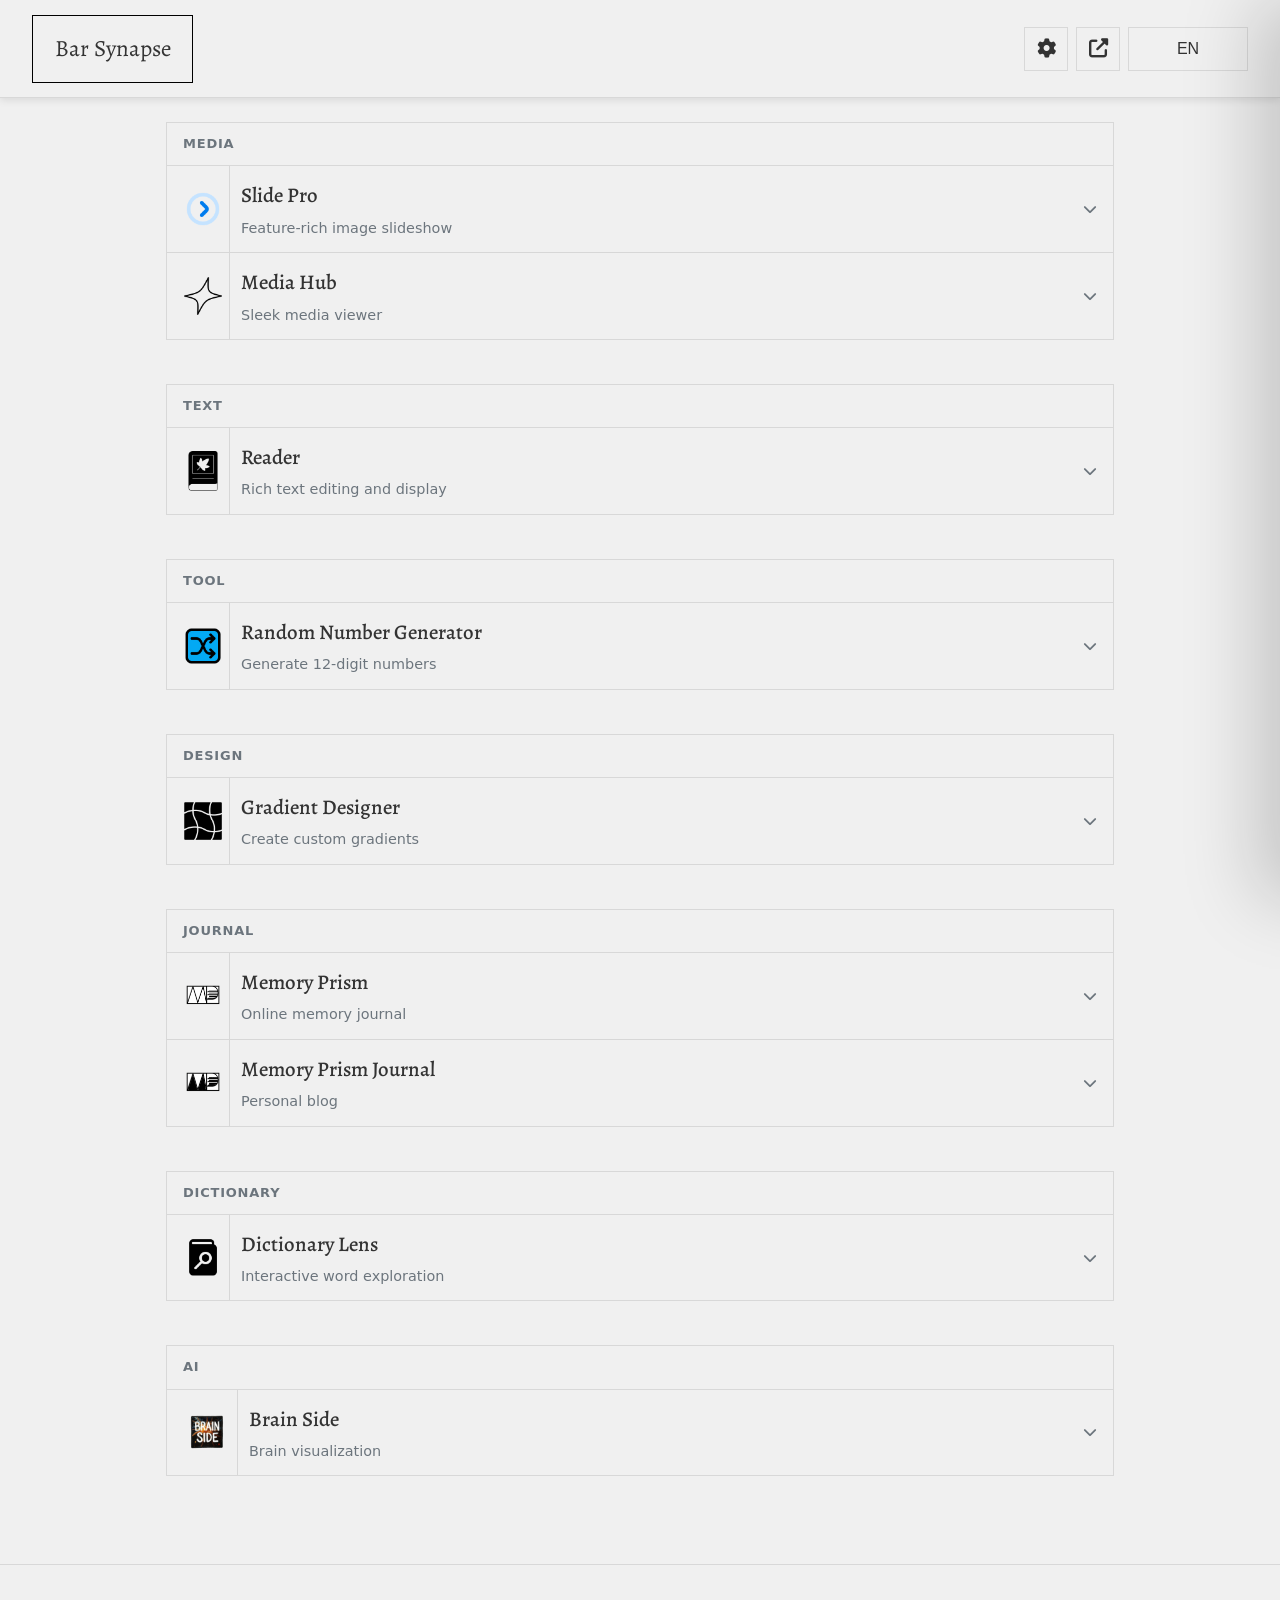
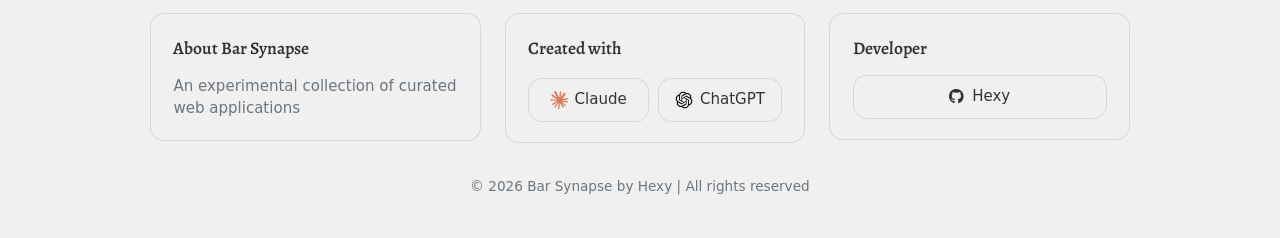
<file: index.html>
<!DOCTYPE html>
<html lang="en">

<head>
    <meta charset="UTF-8">
    <meta name="viewport" content="width=device-width, initial-scale=1.0, viewport-fit=cover">
    <meta name="apple-mobile-web-app-capable" content="yes">
    <meta name="apple-mobile-web-app-status-bar-style" content="default">
    <meta name="apple-mobile-web-app-title" content="Bar Synapse">
    <meta name="description" content="Bar Synapse - An experimental collection of curated web applications by Hexy.">
    <title>Bar Synapse</title>
    <link rel="icon" href="favicon.ico" type="image/x-icon">
    <link rel="stylesheet" href="https://cdnjs.cloudflare.com/ajax/libs/font-awesome/6.4.0/css/all.min.css">
    <link rel="preconnect" href="https://fonts.googleapis.com">
    <link rel="preconnect" href="https://fonts.gstatic.com" crossorigin>
    <link rel="stylesheet" href="styles.css">
    <link rel="stylesheet" href="mobile.css">
</head>

<body>
    <div id="toast" class="toast" role="status" aria-live="polite"></div>

    <header role="banner">
        <div class="logo">
            <h1>Bar Synapse</h1>
        </div>
        <nav class="language-selector" aria-label="Language selection">
            <button class="settings-button" onclick="toggleSettingsPanel()" aria-label="Open settings"
                aria-expanded="false">
                <i class="fas fa-cog" aria-hidden="true"></i>
            </button>
            <button class="header-icon-button visit-all-icon-button" onclick="openAllWebsites()"
                aria-label="Visit all applications in new tabs" title="Visit All">
                <i class="fas fa-external-link-alt" aria-hidden="true"></i>
            </button>
            <button class="default-language-button" id="language-toggle-btn"
                onclick="toggleLanguage()" aria-label="Switch to Turkish">EN</button>
        </nav>
    </header>

    <!-- Settings Panel -->
    <div class="settings-overlay" id="settings-overlay" onclick="closeSettingsPanel()"></div>
    <div class="settings-panel" id="settings-panel" role="dialog" aria-label="Settings">
        <div class="settings-header">
            <h2>Settings</h2>
            <button class="close-settings" onclick="closeSettingsPanel()" aria-label="Close settings">
                <i class="fas fa-times"></i>
            </button>
        </div>
        <div class="settings-content">
            <div class="setting-item">
                <div class="setting-label">
                    <span>Appearance</span>
                </div>
                <button class="toggle-switch" onclick="toggleTheme(event)" aria-label="Toggle appearance"
                    aria-pressed="false">
                    <div class="switch-track">
                        <div class="switch-thumb" id="switch-thumb-label">W</div>
                    </div>
                </button>
            </div>
        </div>
    </div>

    <main role="main" aria-label="Application gallery">
        <!-- Apps List -->
        <div class="apps-list" role="list">
            <!-- Media Category -->
            <div class="list-section">
                <h3 class="list-section-header">Media</h3>
                <div class="list-group">
                    <div class="list-item" data-index="0" data-category="media" role="listitem" tabindex="0"
                        aria-expanded="false" aria-controls="detail-0">
                        <div class="list-item-content">
                            <img src="icons/SlidePro/favicon.ico" alt="Slide Pro Icon"
                                class="list-icon">
                            <div class="list-text">
                                <div class="list-title">Slide Pro</div>
                                <div class="list-subtitle">Feature-rich image slideshow</div>
                            </div>
                            <i class="fas fa-chevron-down list-chevron" aria-hidden="true"></i>
                        </div>
                        <div class="list-item-detail" id="detail-0">
                            <p class="detail-description">A sleek, feature-rich image slideshow web app. Upload multiple
                                images and control the slideshow with start, stop, shuffle, fullscreen, loop, and
                                progress bar options. Customize slide delay, navigate with arrow keys, and enjoy smooth
                                transitions with a responsive design.</p>
                            <a href="https://slideprofirst.vercel.app" target="_blank" rel="noopener noreferrer" class="detail-button">
                                <svg class="icon" viewBox="0 0 24 24">
                                    <path d="M18 13v6a2 2 0 0 1-2 2H5a2 2 0 0 1-2-2V8a2 2 0 0 1 2-2h6"></path>
                                    <polyline points="15 3 21 3 21 9"></polyline>
                                    <line x1="10" y1="14" x2="21" y2="3"></line>
                                </svg>
                                Visit
                            </a>
                        </div>
                    </div>

                    <div class="list-item" data-index="3" data-category="media" role="listitem" tabindex="0"
                        aria-expanded="false" aria-controls="detail-3">
                        <div class="list-item-content">
                            <img src="icons/MediaHub/favicon.ico" alt="Media Hub Icon"
                                class="list-icon invert-in-dark">
                            <div class="list-text">
                                <div class="list-title">Media Hub</div>
                                <div class="list-subtitle">Sleek media viewer</div>
                            </div>
                            <i class="fas fa-chevron-down list-chevron" aria-hidden="true"></i>
                        </div>
                        <div class="list-item-detail" id="detail-3">
                            <p class="detail-description">A sleek media viewer web app for images and videos with a
                                modern UI. Features include fullscreen viewing, keyboard navigation, file upload
                                support, blur background effects, and an index system. It offers smooth transitions and
                                a responsive design.</p>
                            <a href="https://mediahub-cpnc.onrender.com" target="_blank" rel="noopener noreferrer" class="detail-button">
                                <svg class="icon" viewBox="0 0 24 24">
                                    <path d="M18 13v6a2 2 0 0 1-2 2H5a2 2 0 0 1-2-2V8a2 2 0 0 1 2-2h6"></path>
                                    <polyline points="15 3 21 3 21 9"></polyline>
                                    <line x1="10" y1="14" x2="21" y2="3"></line>
                                </svg>
                                Visit
                            </a>
                        </div>
                    </div>
                </div>
            </div>

            <!-- Text Category -->
            <div class="list-section">
                <h3 class="list-section-header">Text</h3>
                <div class="list-group">
                    <div class="list-item" data-index="1" data-category="text" role="listitem" tabindex="0"
                        aria-expanded="false" aria-controls="detail-1">
                        <div class="list-item-content">
                            <img src="icons/Reader/favicon.ico" alt="Reader Icon" class="list-icon">
                            <div class="list-text">
                                <div class="list-title">Reader</div>
                                <div class="list-subtitle">Rich text editing and display</div>
                            </div>
                            <i class="fas fa-chevron-down list-chevron" aria-hidden="true"></i>
                        </div>
                        <div class="list-item-detail" id="detail-1">
                            <p class="detail-description">Reader is a simple web app designed for rich text editing and
                                display. The application features a clean, minimalist design with rounded edges and a
                                user-friendly interface. Users can input text into an editor with a customized toolbar
                                and submit it to display the formatted content below.</p>
                            <a href="https://readercontent.vercel.app" target="_blank" rel="noopener noreferrer" class="detail-button">
                                <svg class="icon" viewBox="0 0 24 24">
                                    <path d="M18 13v6a2 2 0 0 1-2 2H5a2 2 0 0 1-2-2V8a2 2 0 0 1 2-2h6"></path>
                                    <polyline points="15 3 21 3 21 9"></polyline>
                                    <line x1="10" y1="14" x2="21" y2="3"></line>
                                </svg>
                                Visit
                            </a>
                        </div>
                    </div>

                </div>
            </div>

            <!-- Tool Category -->
            <div class="list-section">
                <h3 class="list-section-header">Tool</h3>
                <div class="list-group">
                    <div class="list-item" data-index="2" data-category="tool" role="listitem" tabindex="0"
                        aria-expanded="false" aria-controls="detail-2">
                        <div class="list-item-content">
                            <img src="icons/RandomNumberGenerator/favicon.ico"
                                alt="Random Number Generator Icon" class="list-icon">
                            <div class="list-text">
                                <div class="list-title">Random Number Generator</div>
                                <div class="list-subtitle">Generate 12-digit numbers</div>
                            </div>
                            <i class="fas fa-chevron-down list-chevron" aria-hidden="true"></i>
                        </div>
                        <div class="list-item-detail" id="detail-2">
                            <p class="detail-description">A simple web app that generates 12-digit numbers. It features
                                a button to generate numbers, a display area, and a copy-to-clipboard function. The
                                design includes a responsive layout, and interactive buttons. Ideal for quick and easy
                                random number generation.</p>
                            <a href="https://randomnumbergeneratoron.vercel.app" target="_blank" rel="noopener noreferrer" class="detail-button">
                                <svg class="icon" viewBox="0 0 24 24">
                                    <path d="M18 13v6a2 2 0 0 1-2 2H5a2 2 0 0 1-2-2V8a2 2 0 0 1 2-2h6"></path>
                                    <polyline points="15 3 21 3 21 9"></polyline>
                                    <line x1="10" y1="14" x2="21" y2="3"></line>
                                </svg>
                                Visit
                            </a>
                        </div>
                    </div>
                </div>
            </div>

            <!-- Design Category -->
            <div class="list-section">
                <h3 class="list-section-header">Design</h3>
                <div class="list-group">
                    <div class="list-item" data-index="4" data-category="design" role="listitem" tabindex="0"
                        aria-expanded="false" aria-controls="detail-4">
                        <div class="list-item-content">
                            <img src="icons/GradientDesigner/favicon.ico" alt="Gradient Designer Icon"
                                class="list-icon invert-in-dark">
                            <div class="list-text">
                                <div class="list-title">Gradient Designer</div>
                                <div class="list-subtitle">Create custom gradients</div>
                            </div>
                            <i class="fas fa-chevron-down list-chevron" aria-hidden="true"></i>
                        </div>
                        <div class="list-item-detail" id="detail-4">
                            <p class="detail-description">A dynamic Gradient Designer web app for creating, customizing,
                                and downloading gradient backgrounds. Generate random gradients, manually select colors,
                                extract colors from photos, and view color names. Enjoy responsive design and an
                                interactive UI for a seamless experience.</p>
                            <a href="https://gradientdesigner.vercel.app" target="_blank" rel="noopener noreferrer" class="detail-button">
                                <svg class="icon" viewBox="0 0 24 24">
                                    <path d="M18 13v6a2 2 0 0 1-2 2H5a2 2 0 0 1-2-2V8a2 2 0 0 1 2-2h6"></path>
                                    <polyline points="15 3 21 3 21 9"></polyline>
                                    <line x1="10" y1="14" x2="21" y2="3"></line>
                                </svg>
                                Visit
                            </a>
                        </div>
                    </div>
                </div>
            </div>

            <!-- Journal Category -->
            <div class="list-section">
                <h3 class="list-section-header">Journal</h3>
                <div class="list-group">
                    <div class="list-item" data-index="5" data-category="journal" role="listitem" tabindex="0"
                        aria-expanded="false" aria-controls="detail-5">
                        <div class="list-item-content">
                            <img src="icons/MemoryPrism/favicon.ico" alt="Memory Prism Icon"
                                class="list-icon">
                            <div class="list-text">
                                <div class="list-title">Memory Prism</div>
                                <div class="list-subtitle">Online memory journal</div>
                            </div>
                            <i class="fas fa-chevron-down list-chevron" aria-hidden="true"></i>
                        </div>
                        <div class="list-item-detail" id="detail-5">
                            <p class="detail-description">An online memory that lets you easily write and save your
                                personal entries. Use the simple editor to capture your thoughts, format them as you
                                like, and revisit them anytime. Duplicate entries are prevented to keep your journal
                                unique. You can also save all your entries to a file or load them back, ensuring your
                                memories are secure and accessible.</p>
                            <a href="https://memoryprism.vercel.app" target="_blank" rel="noopener noreferrer" class="detail-button">
                                <svg class="icon" viewBox="0 0 24 24">
                                    <path d="M18 13v6a2 2 0 0 1-2 2H5a2 2 0 0 1-2-2V8a2 2 0 0 1 2-2h6"></path>
                                    <polyline points="15 3 21 3 21 9"></polyline>
                                    <line x1="10" y1="14" x2="21" y2="3"></line>
                                </svg>
                                Visit
                            </a>
                        </div>
                    </div>

                    <div class="list-item" data-index="9" data-category="journal" role="listitem" tabindex="0"
                        aria-expanded="false" aria-controls="detail-9">
                        <div class="list-item-content">
                            <img src="icons/MemoryPrism Journal/favicon.ico" alt="Memory Prism Journal Icon"
                                class="list-icon">
                            <div class="list-text">
                                <div class="list-title">Memory Prism Journal</div>
                                <div class="list-subtitle">Personal blog</div>
                            </div>
                            <i class="fas fa-chevron-down list-chevron" aria-hidden="true"></i>
                        </div>
                        <div class="list-item-detail" id="detail-9">
                            <p class="detail-description">Memory Prism Journal is my personal blog where I share my thoughts, memories, ideas, and anything that inspires me. :)</p>
                            <a href="https://memoryprismjournal.lovable.app/" target="_blank" rel="noopener noreferrer" class="detail-button">
                                <svg class="icon" viewBox="0 0 24 24">
                                    <path d="M18 13v6a2 2 0 0 1-2 2H5a2 2 0 0 1-2-2V8a2 2 0 0 1 2-2h6"></path>
                                    <polyline points="15 3 21 3 21 9"></polyline>
                                    <line x1="10" y1="14" x2="21" y2="3"></line>
                                </svg>
                                Visit
                            </a>
                        </div>
                    </div>
                </div>
            </div>

            <!-- Dictionary Category -->
            <div class="list-section">
                <h3 class="list-section-header">Dictionary</h3>
                <div class="list-group">
                    <div class="list-item" data-index="6" data-category="dictionary" role="listitem" tabindex="0"
                        aria-expanded="false" aria-controls="detail-6">
                        <div class="list-item-content">
                            <img src="icons/DictionaryLens/favicon.ico"
                                alt="Dictionary Lens Icon" class="list-icon">
                            <div class="list-text">
                                <div class="list-title">Dictionary Lens</div>
                                <div class="list-subtitle">Interactive word exploration</div>
                            </div>
                            <i class="fas fa-chevron-down list-chevron" aria-hidden="true"></i>
                        </div>
                        <div class="list-item-detail" id="detail-6">
                            <p class="detail-description">Dictionary Lens is an interactive web application that brings
                                words to life with definitions and visual imagery. Search for any word to see its
                                meanings, usage examples, and related images in a clean, modern interface. Features
                                history and a clickable mode that lets you explore word relationships by clicking on
                                terms within definitions.</p>
                            <a href="https://dlalternative.onrender.com" target="_blank" rel="noopener noreferrer" class="detail-button">
                                <svg class="icon" viewBox="0 0 24 24">
                                    <path d="M18 13v6a2 2 0 0 1-2 2H5a2 2 0 0 1-2-2V8a2 2 0 0 1 2-2h6"></path>
                                    <polyline points="15 3 21 3 21 9"></polyline>
                                    <line x1="10" y1="14" x2="21" y2="3"></line>
                                </svg>
                                Visit
                            </a>
                        </div>
                    </div>
                </div>
            </div>

            <!-- AI Category -->
            <div class="list-section">
                <h3 class="list-section-header">AI</h3>
                <div class="list-group">
                    <div class="list-item" data-index="7" data-category="ai" role="listitem" tabindex="0"
                        aria-expanded="false" aria-controls="detail-7">
                        <div class="list-item-content">
                            <img src="icons/BrainSide/favicon.ico"
                                alt="Brain Side Icon" class="list-icon brain-side-icon">
                            <div class="list-text">
                                <div class="list-title">Brain Side</div>
                                <div class="list-subtitle">Brain visualization</div>
                            </div>
                            <i class="fas fa-chevron-down list-chevron" aria-hidden="true"></i>
                        </div>
                        <div class="list-item-detail" id="detail-7">
                            <p class="detail-description">AI-powered interactive brain visualization. Search any
                                activity to see which brain regions light up.</p>
                            <a href="https://brainsidepro.onrender.com/" target="_blank" rel="noopener noreferrer" class="detail-button">
                                <svg class="icon" viewBox="0 0 24 24">
                                    <path d="M18 13v6a2 2 0 0 1-2 2H5a2 2 0 0 1-2-2V8a2 2 0 0 1 2-2h6"></path>
                                    <polyline points="15 3 21 3 21 9"></polyline>
                                    <line x1="10" y1="14" x2="21" y2="3"></line>
                                </svg>
                                Visit
                            </a>
                        </div>
                    </div>
                </div>
            </div>
        </div>
    </main>

        <footer role="contentinfo">
            <div class="footer-content">
                <div class="footer-section">
                    <p class="footer-title">About Bar Synapse</p>
                    <p>An experimental collection of curated web applications</p>
                </div>
                <div class="footer-section">
                    <p class="footer-title">Created with</p>
                    <div class="tool-links">
                        <a href="https://claude.ai/" target="_blank" rel="noopener noreferrer" class="ai-tool-button"
                            aria-label="Claude AI (opens in new tab)">
                            <img src="logos/claude.png" alt="" class="ai-logo">Claude
                        </a>
                        <a href="https://chatgpt.com/" target="_blank" rel="noopener noreferrer" class="ai-tool-button"
                            aria-label="ChatGPT (opens in new tab)">
                            <img src="logos/openai.png" alt="" class="ai-logo">ChatGPT
                        </a>
                    </div>
                </div>
                <div class="footer-section">
                    <p class="footer-title">Developer</p>
                    <a href="https://github.com/hexyon" target="_blank" rel="noopener noreferrer" class="github-link"
                        aria-label="Hexy's GitHub profile (opens in new tab)">
                        <i class="fab fa-github" aria-hidden="true"></i>
                        Hexy
                    </a>
                </div>
            </div>
            <div class="copyright">
                <p>© 2026 Bar Synapse by Hexy | All rights reserved</p>
            </div>
        </footer>

        <script src="script.js"></script>
</body>

</html>
</file>
<file: styles.css>
﻿@import url('https://fonts.googleapis.com/css2?family=Alegreya:wght@400;500;700&display=swap');

:root {
    --bg-color: #f0f0f0;
    --text-color: #333333;
    --text-color-secondary: #6c757d;
    --border-color: rgba(0, 0, 0, 0.1);
    --card-shadow: 0 2px 8px rgba(0, 0, 0, 0.1);
    --card-radius: 20px;
    --button-radius: 14px;
    --content-radius: 0;
    --transition-standard: all 0.2s ease;
    --bg-gradient: linear-gradient(135deg, #F5F5F7 0%, #EEEEEE 100%);
    --primary-color: #007AFF;
    --dark-text: #2c3e50;
    --medium-text: #ecf0f1;
}

[data-theme="dark"] {
    --bg-color: #0d0d0d;
    --text-color: #ffffff;
    --text-color-secondary: #b0b0b0;
    --border-color: rgba(255, 255, 255, 0.12);
    --card-shadow: 0 8px 24px rgba(0, 0, 0, 0.8);
    --bg-gradient: linear-gradient(135deg, #121212 0%, #0d0d0d 100%);
    --dark-text: #ffffff;
    --medium-text: #e5e5e5;
}

* {
    margin: 0;
    padding: 0;
    box-sizing: border-box;
}

body {
    font-family: -apple-system, BlinkMacSystemFont, "Segoe UI", system-ui, sans-serif;
    margin: 0;
    padding: 0;
    color: var(--text-color);
    min-height: 100vh;
    position: relative;
    line-height: 1.7;
    overflow-x: hidden;
    font-size: 17px;
    background: var(--bg-color);
    direction: ltr;
}

/* Respect the OS-level motion preference everywhere, not just on mobile */
@media (prefers-reduced-motion: reduce) {
    *,
    *::before,
    *::after {
        animation-duration: 0.01ms !important;
        animation-iteration-count: 1 !important;
        transition-duration: 0.01ms !important;
        scroll-behavior: auto !important;
    }
}

/* RTL Support */
body.rtl-mode {
    direction: rtl;
}

body.rtl-mode .language-dropdown {
    right: auto;
    left: 0;
}

body.rtl-mode .footer-section:first-child .footer-title::after {
    left: -1.5rem;
    width: calc(100% + 3rem);
    transform: none;
}

body.rtl-mode .detail-description {
    text-align: right;
}

/* Keep footer in LTR */
body.rtl-mode footer,
body.rtl-mode .footer-content,
body.rtl-mode .footer-section {
    direction: ltr;
}

/* Dark mode body background */
[data-theme="dark"] body {
    background: #000000;
}

/* Invert black icons to white in dark mode */
[data-theme="dark"] .invert-in-dark {
    filter: invert(1);
    transition: filter 0.2s ease;
}

/* Header Styles */
header {
    display: grid;
    grid-template-columns: 1fr auto 1fr;
    align-items: center;
    gap: 1rem;
    padding: 0.92rem 2rem;
    background: var(--bg-color);
    border-bottom: 1px solid var(--border-color);
    box-shadow: var(--card-shadow);
    position: sticky;
    top: 0;
    z-index: 100;
}

.logo {
    display: flex;
    align-items: center;
    gap: 1rem;
    position: relative;
}

.logo h1 {
    font-family: 'Alegreya', serif;
    font-weight: 400;
    font-size: 1.45rem;
    color: var(--text-color);
    background: none;
    border: 1.5px solid #000000;
    border-radius: 0;
    padding: 0.85rem 1.35rem 0.8rem;
    cursor: pointer;
    transition: filter 0.2s ease;
    display: inline-block;
    text-decoration: none;
    margin: 0;
    min-height: 0;
    position: relative;
    text-shadow: none;
}

[data-theme="dark"] .logo h1 {
    border-color: rgba(255, 255, 255, 0.2);
}

/* Premium Toggle Switch with Layered Animation */
.toggle-switch {
    position: relative;
    width: 75px;
    height: 42px;
    background: none;
    border: none;
    cursor: pointer;
    padding: 0;
    transition: var(--transition-standard);
    overflow: visible;
}

.toggle-switch:active {
    transform: scale(0.95);
}

.switch-track {
    position: relative;
    width: 100%;
    height: 100%;
    background: #e0e0e0;
    border-radius: 21px;
    border: 1px solid rgba(0, 0, 0, 0.1);
    transition: all 0.2s cubic-bezier(0.4, 0, 0.2, 1);
    box-shadow:
        inset 0 2px 4px rgba(0, 0, 0, 0.1),
        0 1px 2px rgba(0, 0, 0, 0.05);
}

.switch-thumb {
    position: absolute;
    top: 3px;
    left: 3px;
    width: 33px;
    height: 33px;
    background: #ffffff;
    border-radius: 50%;
    transition: all 0.2s cubic-bezier(0.4, 0, 0.2, 1);
    transform: translateX(0);
    box-shadow:
        0 2px 4px rgba(0, 0, 0, 0.2),
        0 1px 2px rgba(0, 0, 0, 0.15);
    display: flex;
    align-items: center;
    justify-content: center;
    font-size: 13px;
    font-weight: 700;
    color: #555555;
    font-family: -apple-system, BlinkMacSystemFont, "Segoe UI", system-ui, sans-serif;
    line-height: 1;
    user-select: none;
}

/* Dark Mode Toggle - Active state in dark theme */
[data-theme="dark"] .toggle-switch .switch-track {
    background: #2a2a2a;
    border-color: rgba(255, 255, 255, 0.2);
    box-shadow:
        inset 0 2px 4px rgba(0, 0, 0, 0.3),
        0 1px 2px rgba(0, 0, 0, 0.2);
}

[data-theme="dark"] .toggle-switch .switch-thumb {
    background: #f0f0f0;
    transform: translateX(33px);
    box-shadow:
        0 2px 4px rgba(0, 0, 0, 0.3),
        0 1px 2px rgba(0, 0, 0, 0.15);
    color: #333333;
}

/* Active/pressed state */
.toggle-switch:active .switch-thumb {
    transform: translateX(0) scale(0.92);
    transition: all 0.1s cubic-bezier(0.4, 0, 0.2, 1);
}

[data-theme="dark"] .toggle-switch:active .switch-thumb {
    transform: translateX(33px) scale(0.92);
    transition: all 0.1s cubic-bezier(0.4, 0, 0.2, 1);
}

/* Ripple effect on track during transition */
@keyframes track-pulse {
    0% { opacity: 1; }
    50% { opacity: 0.8; }
    100% { opacity: 1; }
}

.toggle-switch:active .switch-track {
    animation: track-pulse 0.3s ease;
}

.language-selector {
    grid-column: 3;
    position: relative;
    display: flex;
    align-items: center;
    gap: 0.5rem;
    justify-content: flex-end;
}

.settings-button,
.header-icon-button {
    display: flex;
    align-items: center;
    justify-content: center;
    padding: 0.5rem;
    width: 44px;
    height: 44px;
    border-radius: 0;
    font-weight: 500;
    font-size: 1rem;
    border: 1px solid var(--border-color);
    cursor: pointer;
    background: var(--bg-color);
    color: var(--text-color);
    transition: var(--transition-standard);
}

.settings-button i,
.header-icon-button i {
    font-size: 1.2rem;
}

.settings-button:hover,
.header-icon-button:hover {
    opacity: 0.8;
}

.settings-button:active,
.header-icon-button:active {
    transform: scale(0.98);
}

/* Settings Panel Overlay */
.settings-overlay {
    position: fixed;
    top: 0;
    left: 0;
    width: 100%;
    height: 100%;
    background: rgba(0, 0, 0, 0.5);
    backdrop-filter: blur(20px);
    -webkit-backdrop-filter: blur(20px);
    z-index: 998;
    opacity: 0;
    visibility: hidden;
    transition: opacity 0.2s ease, visibility 0.2s ease, backdrop-filter 0.2s ease;
}

.settings-overlay.active {
    opacity: 1;
    visibility: visible;
}

/* Settings Panel */
.settings-panel {
    position: fixed;
    top: 0;
    right: -400px;
    width: 400px;
    height: 100vh;
    background: var(--bg-color);
    border-left: 1px solid var(--border-color);
    box-shadow: -4px 0 20px rgba(0, 0, 0, 0.15);
    z-index: 999;
    transition: right 0.3s cubic-bezier(0.4, 0, 0.2, 1);
    overflow-y: auto;
}

.settings-panel.active {
    right: 0;
}

.settings-header {
    display: flex;
    align-items: center;
    justify-content: space-between;
    padding: 1.5rem 2rem;
    border-bottom: 1px solid var(--border-color);
}

.settings-header h2 {
    font-family: 'Alegreya', serif;
    font-size: 1.5rem;
    font-weight: 500;
    color: var(--text-color);
    margin: 0;
}

.close-settings {
    background: none;
    border: none;
    font-size: 1.5rem;
    color: var(--text-color);
    cursor: pointer;
    padding: 0.5rem;
    border-radius: var(--content-radius);
    transition: var(--transition-standard);
    display: flex;
    align-items: center;
    justify-content: center;
    width: 40px;
    height: 40px;
}

.close-settings:hover {
    background: rgba(0, 0, 0, 0.05);
}

[data-theme="dark"] .close-settings:hover {
    background: rgba(255, 255, 255, 0.1);
}

.close-settings:active {
    transform: scale(0.95);
}

.settings-content {
    padding: 2rem;
}

.setting-item {
    display: flex;
    align-items: center;
    justify-content: space-between;
    padding: 1.5rem;
    background: var(--bg-color);
    border: 1px solid var(--border-color);
    border-radius: var(--content-radius);
    margin-bottom: 1rem;
    transition: var(--transition-standard);
}

.setting-label {
    display: flex;
    align-items: center;
    gap: 1rem;
    font-size: 1.1rem;
    font-weight: 500;
    color: var(--text-color);
}

.setting-label i {
    font-size: 1.2rem;
    color: var(--text-color-secondary);
}

.default-language-button {
    display: flex;
    align-items: center;
    justify-content: center;
    width: 120px;
    height: 44px;
    padding: 0;
    border-radius: 0;
    font-weight: 500;
    font-size: 1rem;
    border: 1px solid var(--border-color);
    cursor: pointer;
    background: var(--bg-color);
    color: var(--text-color);
    transition: var(--transition-standard);
}

.visit-all-icon-button {
    flex-shrink: 0;
}

.default-language-button:hover {
    background-image: linear-gradient(rgba(0, 0, 0, 0.4), rgba(0, 0, 0, 0.4)), url('https://flagcdn.com/w80/us.png'), url('https://flagcdn.com/w80/gb.png');
    background-position: center, left center, right center;
    background-repeat: no-repeat, no-repeat, no-repeat;
    background-size: 100% 100%, 50% 100%, 50% 100%;
    color: #ffffff;
    text-shadow: 0 1px 4px rgba(0, 0, 0, 0.8);
    opacity: 1;
}

.turkish-language-button:hover {
    background-image: linear-gradient(rgba(0, 0, 0, 0.28), rgba(0, 0, 0, 0.28)), url('https://flagcdn.com/tr.svg');
    background-position: center, center;
    background-repeat: no-repeat, no-repeat;
    background-size: 100% 100%, cover;
    color: #ffffff;
    text-shadow: 0 1px 4px rgba(0, 0, 0, 0.8);
    opacity: 1;
}

.default-language-button:active {
    transform: scale(0.98);
}

/* Toast notifications (replaces blocking alert() calls) */
.toast {
    position: fixed;
    left: 50%;
    bottom: 24px;
    transform: translateX(-50%) translateY(12px);
    background: var(--text-color);
    color: var(--bg-color);
    padding: 0.75rem 1.25rem;
    border-radius: var(--content-radius);
    font-size: 0.92rem;
    font-weight: 500;
    box-shadow: 0 8px 24px rgba(0, 0, 0, 0.2);
    z-index: 1100;
    opacity: 0;
    pointer-events: none;
    transition: opacity 0.2s ease, transform 0.2s ease;
    max-width: min(420px, calc(100% - 2rem));
    text-align: center;
}

.toast.show {
    opacity: 1;
    transform: translateX(-50%) translateY(0);
}

/* Main Content */
main {
    max-width: 980px;
    margin: 0 auto;
    padding: 24px 16px 48px;
}

/* List View Design */
.apps-list {
    display: flex;
    flex-direction: column;
    gap: 36px;
}

.list-section {
    margin-bottom: 8px;
    border: 1px solid var(--border-color);
    background: var(--bg-color);
}

.list-section-header {
    font-size: 13px;
    font-weight: 600;
    color: var(--text-color-secondary);
    margin: 0;
    padding: 10px 16px;
    border-bottom: 1px solid var(--border-color);
    border-radius: var(--content-radius);
    text-transform: uppercase;
    letter-spacing: 0.06em;
}

.list-group {
    background: var(--bg-color);
    border-radius: var(--content-radius);
    overflow: hidden;
    border: none;
}

.list-item {
    position: relative;
    cursor: pointer;
    transition: background 0.15s cubic-bezier(0.4, 0, 0.2, 1);
    will-change: background;
}

.list-item+.list-item {
    border-top: 0.5px solid var(--border-color);
}

.list-item:hover {
    background: rgba(0, 0, 0, 0.02);
}

[data-theme="dark"] .list-item:hover {
    background: rgba(255, 255, 255, 0.05);
}

.list-item:active {
    background: rgba(0, 0, 0, 0.05);
}

[data-theme="dark"] .list-item:active {
    background: rgba(255, 255, 255, 0.08);
}

.list-item-content {
    display: flex;
    align-items: center;
    padding: 12px 16px;
    gap: 12px;
    overflow: hidden;
}

.list-item.expanded .list-item-content {
    border-bottom: 0.5px solid var(--border-color);
    padding-bottom: 12px;
    margin-bottom: 12px;
}

.list-icon {
    width: 40px;
    height: 40px;
    object-fit: contain;
    flex-shrink: 0;
}

.brain-side-icon {
    width: 48px;
    height: 48px;
}

[data-theme="dark"] .list-item[data-category="dictionary"] .list-icon,
[data-theme="dark"] .list-item[data-index="1"] .list-icon {
    filter: invert(1);
}

.list-text {
    flex: 1;
    min-width: 0;
    position: relative;
    padding-inline-start: 6px;
}

.list-text::before {
    content: '';
    position: absolute;
    inset-inline-start: -6px;
    top: -999px;
    bottom: -999px;
    width: 1px;
    background: var(--border-color);
}

.list-title {
    font-family: 'Alegreya', serif;
    font-weight: 500;
    font-size: 1.3rem;
    color: var(--text-color);
    margin-bottom: 2px;
}

.list-subtitle {
    font-size: 0.9rem;
    color: var(--text-color-secondary);
}

.list-chevron {
    font-size: 14px;
    color: var(--text-color-secondary);
    flex-shrink: 0;
    will-change: transform;
}

.list-item-detail {
    max-height: 0;
    overflow: hidden;
    transition: max-height 0.3s cubic-bezier(0.4, 0, 0.2, 1);
    will-change: max-height;
}

.list-item.expanded .list-item-detail {
    max-height: 500px;
}

.detail-description {
    padding: 0 16px 16px;
    font-size: 1.1rem;
    line-height: 1.7;
    color: var(--text-color);
    margin: 0;
    cursor: text;
    user-select: text;
    -webkit-user-select: text;
    -moz-user-select: text;
    -ms-user-select: text;
}

.detail-button {
    display: inline-flex;
    align-items: center;
    gap: 8px;
    margin: 0 16px 16px;
    padding: 7px 16px;
    background: var(--bg-color);
    color: var(--text-color);
    border: 1px solid var(--border-color);
    border-radius: var(--content-radius);
    font-size: 14px;
    font-weight: 600;
    text-decoration: none;
    cursor: pointer;
    transition: all 0.3s ease;
}

.detail-button:hover {
    border-color: rgba(0, 0, 0, 0.2);
}

[data-theme="dark"] .detail-button:hover {
    border-color: rgba(255, 255, 255, 0.25);
}

.detail-button:active {
    opacity: 1;
    transition: opacity 0.1s ease;
}

.detail-button .icon {
    width: 18px;
    height: 18px;
    stroke: currentColor;
    stroke-width: 2;
    fill: none;
    flex-shrink: 0;
    display: inline-block;
}

/* Footer */
footer {
    border-top: 1px solid var(--border-color);
    margin-top: 2rem;
    padding: 3rem 2rem 2.5rem;
}

[data-theme="dark"] footer {
    --bg-color: #f0f0f0;
    --text-color: #333333;
    --text-color-secondary: #6c757d;
    --border-color: rgba(0, 0, 0, 0.1);
    background: #f0f0f0;
    border-top-color: rgba(0, 0, 0, 0.1);
}

.footer-content {
    display: grid;
    grid-template-columns: 1.1fr 1fr 1fr;
    gap: 1.5rem;
    max-width: 980px;
    margin: 0 auto;
    align-items: start;
}

.footer-section {
    display: flex;
    flex-direction: column;
    gap: 0.65rem;
    text-align: left;
    background: var(--bg-color);
    padding: 1.25rem 1.4rem;
    border-radius: var(--button-radius);
    border: 1px solid var(--border-color);
    transition: var(--transition-standard);
}

.footer-section:hover {
    border-color: var(--border-color);
}

.footer-section p:not(.footer-title) {
    color: var(--text-color-secondary);
    font-size: 0.94rem;
    line-height: 1.5;
    margin: 0;
}

.footer-title {
    font-family: 'Alegreya', serif;
    font-weight: 600;
    font-size: 1.1rem;
    color: var(--text-color);
    margin: 0;
}

.tool-links {
    display: flex;
    gap: 0.6rem;
    margin-top: 0.2rem;
}

.tool-links a {
    display: flex;
    align-items: center;
    justify-content: center;
    color: var(--text-color);
    text-decoration: none;
    min-height: 44px;
    font-size: 0.94rem;
    font-weight: 500;
    padding: 0 1rem;
    flex: 1 1 0;
    border-radius: var(--button-radius);
    background: var(--bg-color);
    border: 1px solid var(--border-color);
    transition: all 0.2s ease;
}

.tool-links a i {
    margin-inline-end: 0.5rem;
}

.ai-logo {
    width: 18px;
    height: 18px;
    margin-inline-end: 0.42rem;
    object-fit: contain;
    vertical-align: middle;
}

.tool-links a:hover {
    border-color: rgba(0, 0, 0, 0.2);
}



.tool-links a:active {
    transform: scale(0.88);
    transition: transform 0.07s ease;
}

.github-link {
    display: flex;
    align-items: center;
    justify-content: center;
    color: var(--text-color);
    text-decoration: none;
    min-height: 44px;
    width: 100%;
    font-size: 0.94rem;
    font-weight: 500;
    padding: 0 1rem;
    border-radius: var(--button-radius);
    background: var(--bg-color);
    border: 1px solid var(--border-color);
    transition: all 0.2s ease;
}

.github-link i {
    margin-inline-end: 0.5rem;
}

.github-link:hover {
    border-color: rgba(0, 0, 0, 0.2);
}



.github-link:active {
    transform: scale(0.88);
    transition: transform 0.07s ease;
}

.copyright {
    max-width: 980px;
    margin: 2rem auto 0;
    text-align: center;
}

.copyright p {
    color: var(--text-color-secondary);
    font-size: 0.85rem;
    margin: 0;
}

/* Responsive Styles */
@media (max-width: 992px) {
    header {
        flex-direction: row;
        flex-wrap: wrap;
        padding: 1rem;
        gap: 1rem;
        align-items: center;
    }

    .logo {
        flex: 1;
        order: 1;
    }

    .language-selector {
        order: 3;
    }
}

@media (max-width: 768px) {

    body {
        padding-top: env(safe-area-inset-top);
        padding-bottom: env(safe-area-inset-bottom);
        line-height: 1.5;
    }

    header {
        padding: max(1rem, env(safe-area-inset-top)) 1rem 1rem;
        box-shadow: 0 1px 0 0 rgba(0, 0, 0, 0.05);
    }

    .logo h1 {
        font-size: 1.5rem;
        padding: 0.6rem 1.1rem;
    }

    [data-theme="dark"] .logo h1 {
        border-color: rgba(255, 255, 255, 0.2);
    }

    .toggle-switch {
        width: 67px;
        height: 39px;
    }

    .switch-thumb {
        width: 31px;
        height: 31px;
    }

    [data-theme="dark"] .switch-thumb {
        transform: translateX(30px);
    }

    .footer-content {
        grid-template-columns: 1fr;
        gap: 1rem;
    }

    .footer-section {
        text-align: center;
    }

    .footer-section p:not(.footer-title) {
        text-align: center;
    }
}

/* ============================================
   Micro-interactions
   ============================================ */

/* Chevron: strong overshoot on expand */
@keyframes chevron-open {
    0%   { transform: rotate(0deg); }
    65%  { transform: rotate(205deg); }
    82%  { transform: rotate(172deg); }
    100% { transform: rotate(180deg); }
}

@keyframes chevron-close {
    0%   { transform: rotate(180deg); }
    65%  { transform: rotate(-25deg); }
    82%  { transform: rotate(8deg); }
    100% { transform: rotate(0deg); }
}

.list-item .list-chevron {
    transition: none;
    will-change: transform;
}

.list-item.expanded .list-chevron {
    animation: chevron-open 0.35s cubic-bezier(0.4, 0, 0.2, 1) forwards;
    color: var(--primary-color);
}

.list-item:not(.expanded) .list-chevron {
    animation: chevron-close 0.3s cubic-bezier(0.4, 0, 0.2, 1) forwards;
}

/* Buttons: confident press scale */
.settings-button:active,
.header-icon-button:active,
.default-language-button:active,
.language-button:active,
.detail-button:active,
.close-settings:active {
    transform: scale(0.88);
    transition: transform 0.07s ease;
}

/* Match Updated settings panel styling only when the settings UI is shown */
.settings-overlay {
    background: rgba(0, 0, 0, 0.42);
}

.settings-panel {
    --settings-surface-color: rgba(240, 240, 240, 0.88);
    --settings-surface-solid: #f0f0f0;
    --settings-texture-line: rgba(0, 0, 0, 0.045);
    right: -430px;
    width: min(430px, 100%);
    background: var(--settings-surface-solid);
    border-left: 1px solid var(--border-color);
    box-shadow: -24px 0 70px rgba(0, 0, 0, 0.18);
}

[data-theme="dark"] .settings-panel {
    --settings-surface-color: rgba(13, 13, 13, 0.88);
    --settings-surface-solid: #0d0d0d;
    --settings-texture-line: rgba(255, 255, 255, 0.045);
}

.settings-panel .settings-header,
.settings-panel .setting-item {
    border-color: var(--border-color);
}

.settings-panel .settings-header h2,
.settings-panel .setting-label {
    font-family: 'Alegreya', serif;
    letter-spacing: 0.04em;
}

.settings-panel .close-settings {
    border-radius: var(--content-radius);
    background: none;
    border: none;
    color: var(--text-color);
    box-shadow: none;
}

.settings-panel .close-settings:hover {
    background: rgba(0, 0, 0, 0.08);
}

[data-theme="dark"] .settings-panel .close-settings:hover {
    background: rgba(255, 255, 255, 0.12);
}

.settings-panel .setting-item {
    background: var(--settings-surface-color);
    border-radius: 0;
}

.settings-panel .toggle-switch {
    border-radius: 0;
}

.settings-panel .switch-track {
    border-radius: 0;
    background: var(--settings-surface-color);
    border-color: var(--border-color);
}

.settings-panel .switch-thumb {
    border-radius: 0;
    background: var(--settings-surface-solid);
    border: 1px solid var(--border-color);
    box-shadow: 0 4px 12px rgba(0, 0, 0, 0.12);
}

[data-theme="dark"] .settings-panel .toggle-switch .switch-track,
[data-theme="dark"] .settings-panel .toggle-switch .switch-thumb {
    background: var(--settings-surface-color);
    border-color: var(--border-color);
}
</file>
<file: mobile.css>
:root {
    --safe-area-inset-top: env(safe-area-inset-top);
    --safe-area-inset-right: env(safe-area-inset-right);
    --safe-area-inset-bottom: env(safe-area-inset-bottom);
    --safe-area-inset-left: env(safe-area-inset-left);
}

/* ============================================
   Mobile Breakpoints
   ============================================ */

/* Small phones (iPhone SE, etc.) */
@media (max-width: 375px) {
    body {
        font-size: 16px;
    }

    header {
        padding: max(1rem, var(--safe-area-inset-top)) 1rem 1rem 1rem;
    }

    .logo h1 {
        font-size: 1.4rem;
        padding: 0.5rem 1rem;
    }
}

/* Standard phones (iPhone 12, 13, 14, etc.) */
@media (max-width: 768px) {

    /* Base Typography */
    body {
        font-size: 17px;
        line-height: 1.5;
    }

    /* Header Optimization */
    header {
        grid-template-columns: 1fr;
        gap: 0.75rem;
        padding: max(1.25rem, var(--safe-area-inset-top)) 1.25rem 1.25rem 1.25rem;
    }

    .logo {
        justify-content: center;
        order: 1;
    }

    .logo h1 {
        font-size: 1.5rem;
        padding: 0.6rem 1.2rem;
        min-height: 58px;
        display: inline-flex;
        align-items: center;
        justify-content: center;
        line-height: 1.1;
    }

    .language-selector {
        grid-column: 1;
        order: 2;
        justify-content: center;
        gap: 0.5rem;
        width: 100%;
    }

    .settings-button,
    .header-icon-button,
    .default-language-button,
    .language-button {
        min-height: 44px;
        min-width: 44px;
        padding: 0.75rem 1rem;
    }

    .settings-button,
    .header-icon-button {
        width: 44px;
        height: 44px;
        padding: 0.75rem;
    }

    /* Main Content */
    main {
        padding: 1rem 1.25rem 2rem;
        padding-bottom: max(2rem, calc(2rem + var(--safe-area-inset-bottom)));
    }


    /* List View Optimization */
    .apps-list {
        padding: 0;
        gap: 24px;
    }

    .list-section {
        margin-bottom: 24px;
    }

    .list-section-header {
        font-size: 13px;
        font-weight: 600;
        padding: 10px 16px;
        margin-bottom: 0;
    }

    .list-group {
        border-radius: var(--content-radius);
    }

    .list-item {
        min-height: 72px;
        padding: 0;
        margin-bottom: 0;
    }

    .list-item-content {
        padding: 14px 16px;
        gap: 14px;
    }

    .list-icon {
        width: 48px;
        height: 48px;
        min-width: 48px;
        border-radius: var(--content-radius);
    }

    .list-title {
        font-size: 1.15rem;
        font-weight: 500;
        margin-bottom: 3px;
    }

    .list-subtitle {
        font-size: 0.95rem;
        line-height: 1.4;
    }

    .list-chevron {
        font-size: 1.1rem;
        margin-inline-start: 4px;
    }

    .list-item-detail {
        padding: 0;
    }

    .detail-description {
        font-size: 1rem;
        line-height: 1.6;
        margin-bottom: 1rem;
        padding: 0 16px 12px;
    }

    .detail-button {
        min-height: 44px;
        padding: 0.75rem 1.5rem;
        font-size: 1rem;
        margin: 0 16px 16px;
        gap: 10px;
        border-radius: var(--content-radius);
    }

    .detail-button .icon {
        width: 20px;
        height: 20px;
    }

    /* Settings Panel - Full Screen on Mobile */
    .settings-panel {
        width: 100%;
        right: -100%;
    }

    .settings-panel.active {
        right: 0;
    }

    .settings-header {
        padding: max(1.25rem, calc(1.25rem + var(--safe-area-inset-top))) 1.5rem 1.25rem 1.5rem;
    }

    .settings-header h2 {
        font-size: 1.75rem;
    }

    .close-settings {
        width: 44px;
        height: 44px;
        font-size: 1.5rem;
    }

    .settings-content {
        padding: 1.5rem;
    }

    .setting-item {
        padding: 1.25rem;
        margin-bottom: 0.75rem;
    }

    .setting-label {
        font-size: 1.05rem;
    }

    /* Toggle Switch - Larger for Mobile */
    .toggle-switch {
        width: 56px;
        height: 32px;
    }

    .switch-track {
        border-radius: var(--content-radius);
    }

    .switch-thumb {
        width: 26px;
        height: 26px;
        top: 2px;
        left: 2px;
    }

    [data-theme="dark"] .toggle-switch .switch-thumb {
        transform: translateX(24px);
    }

    [data-theme="dark"] .toggle-switch:hover .switch-thumb {
        transform: translateX(24px) scale(1.08);
    }

    [data-theme="dark"] .toggle-switch:active .switch-thumb {
        transform: translateX(24px) scale(0.92);
    }

    /* Language Dropdown */
    .language-dropdown {
        left: 50%;
        right: auto;
        transform: translateX(-50%);
        min-width: 200px;
    }

    .language-option {
        padding: 1rem 1.25rem;
        font-size: 1rem;
        min-height: 44px;
    }

    /* Footer */
    .copyright {
        padding-top: 1.5rem;
        font-size: 0.9rem;
    }
}

/* Landscape Orientation Adjustments */
@media (max-width: 768px) and (orientation: landscape) {
    header {
        padding: max(0.75rem, var(--safe-area-inset-top)) 1rem 0.75rem 1rem;
    }

    .logo h1 {
        font-size: 1.3rem;
        padding: 0.5rem 1rem;
    }

    main {
        padding: 0 1rem 1.5rem;
    }

    footer {
        padding: 1.5rem 1rem;
        padding-bottom: max(1.5rem, calc(1.5rem + var(--safe-area-inset-bottom)));
    }
}

/* Tablets (iPad, etc.) */
@media (min-width: 769px) and (max-width: 1024px) {

    /* Maintain touch targets */
    .detail-button,
    .settings-button,
    .header-icon-button,
    .default-language-button,
    .language-button {
        min-height: 44px;
        min-width: 44px;
    }

    /* Safe area support */
    header {
        padding-top: max(1.5rem, var(--safe-area-inset-top));
        padding-left: max(2rem, var(--safe-area-inset-left));
        padding-right: max(2rem, var(--safe-area-inset-right));
    }

    main {
        padding-bottom: max(3rem, calc(3rem + var(--safe-area-inset-bottom)));
    }

    footer {
        padding-bottom: max(2rem, calc(2rem + var(--safe-area-inset-bottom)));
    }
}

/* Prevent text size adjustment on orientation change */
@media (max-width: 768px) {
    html {
        -webkit-text-size-adjust: 100%;
        text-size-adjust: 100%;
    }
}

/* Improve tap highlight */
@media (max-width: 768px) {
    * {
        -webkit-tap-highlight-color: rgba(0, 122, 255, 0.1);
    }
}
</file>
